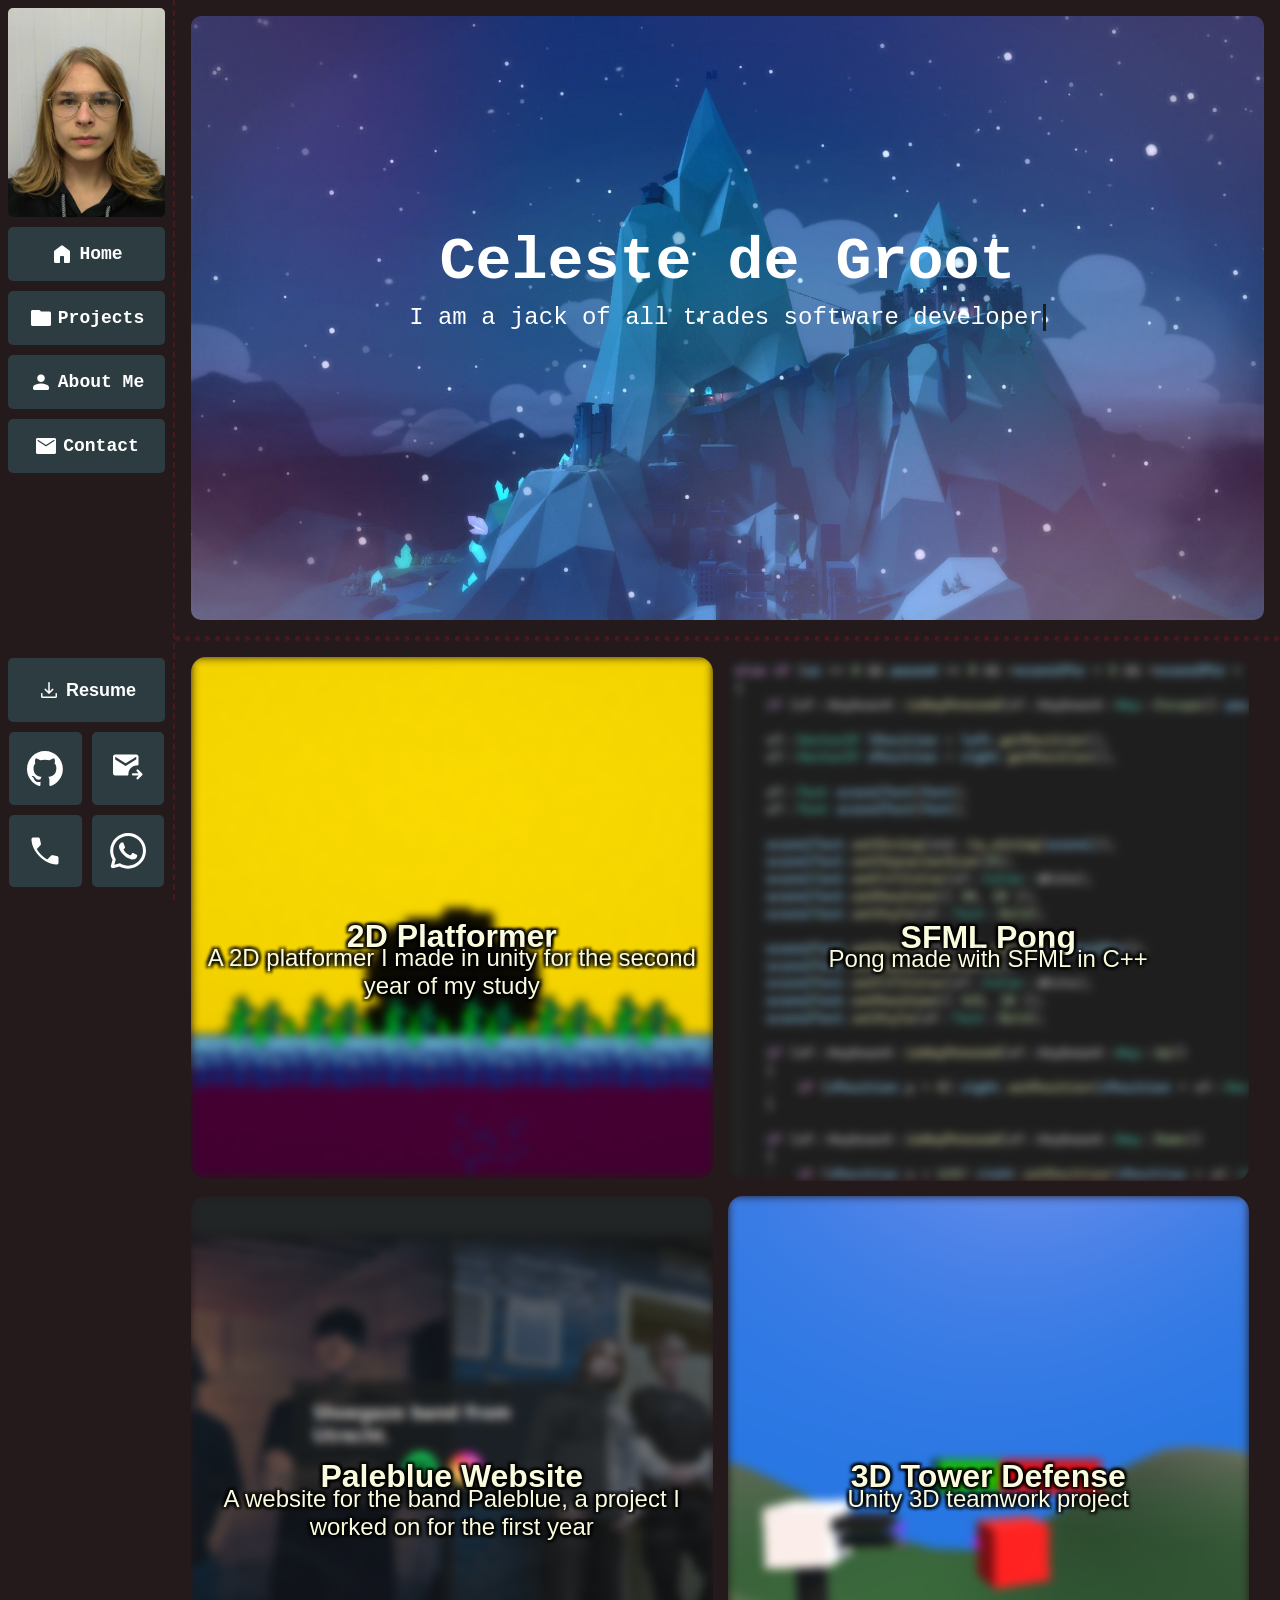
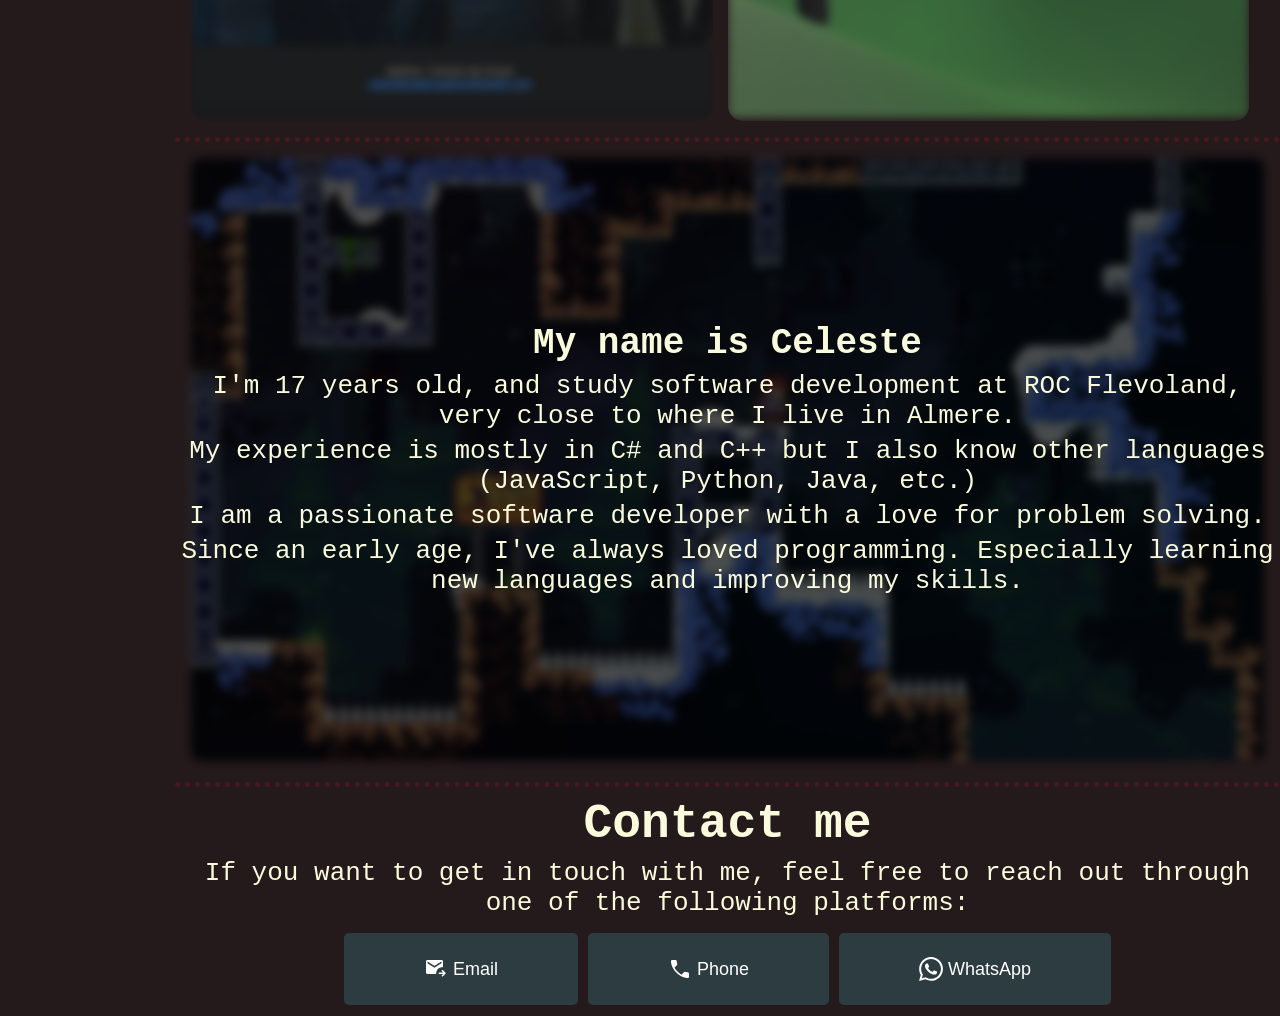
<file: index.html>
<!DOCTYPE html>
<html lang="en">
<head>
    <meta charset="UTF-8">
    <meta name="viewport" content="width=device-width, initial-scale=1.0">
    <title>Celeste - Portfolio</title>
    <link rel="icon" type="image/x-icon" href="/images/favicon.png">
    <link rel="stylesheet" href="https://fonts.googleapis.com/css2?family=Material+Symbols+Rounded:opsz,wght,FILL,GRAD@20..48,100..700,0..1,-50..200"/>
    <link rel="stylesheet" href="styles.css">
</head>
<body>
    <div class="page-container">
        <div class="nav-bar">
            <img src="/images/portrait.png" draggable="false" alt="Portrait of Celeste">

            <a href="/#home"><i class="material-symbols-rounded">home</i>Home</a>
            <a href="/#projects"><i class="material-symbols-rounded">folder</i>Projects</a>
            <a href="/#about"><i class="material-symbols-rounded">person</i>About Me</a>
            <a href="/#contact"><i class="material-symbols-rounded">mail</i>Contact</a>

            <div class="nav-bar-mid">
                <form method="get" action="/CV.pdf">
                    <button type="submit">
                        <i class="material-symbols-rounded">download</i>Resume
                    </button>
                </form>
            </div>

            <div class="nav-bar-bottom">
                <button type="button" onclick="window.open('https://github.com/celestedegroot', 'blank').focus();">
                    <img src="/images/github-mark-white.svg" draggable="false" alt="Github">
                </button>

                <button type="button" onclick="window.location.href='mailto:celestemakesgames@gmail.com';">
                    <i class="material-symbols-rounded">outgoing_mail</i>
                </button>

                <button type="button" onclick="window.location.href='tel:+31618553603';">
                    <i class="material-symbols-rounded">call</i>
                </button>

                <button type="button" onclick="window.open('https://wa.me/qr/Q57EPA2IT5N6C1', 'blank').focus();">
                    <img src="/images/Digital_Glyph_White.svg" draggable="false" alt="WhatsApp">
                </button>
            </div>
        </div>

        <div class="content">
            <div class="home" id="home">
                <img src="/images/celestemountain.jpg" draggable="false" alt="Background image of a mountain">
                <h1>Celeste de Groot</h1>
                <p>I am a jack of all trades software developer</p>
            </div>

            <div class="projects" id="projects">
                <button type="button" onclick="window.open('https://github.com/celestedegroot/2D', 'blank').focus();">
                    <h2>2D Platformer</h2>
                    <p>A 2D platformer I made in unity for the second year of my study</p>
                    <img src="/images/2d-platformer-bg.png" draggable="false" alt="2d-platformer preview">
                </button>

                <button type="button" onclick="window.open('https://github.com/celestedegroot/Pong-Cpp', 'blank').focus();">
                    <h2>SFML Pong</h2>
                    <p>Pong made with SFML in C++</p>
                    <img src="/images/sfml-pong-bg.png" draggable="false" alt="sfml-pong preview">
                </button>

                <button type="button" onclick="window.open('https://paleblue.celeste.games', 'blank').focus();">
                    <h2>Paleblue Website</h2>
                    <p>A website for the band Paleblue, a project I worked on for the first year</p>
                    <img src="/images/paleblue-website-bg.png" draggable="false" alt="paleblue-website preview">
                </button>

                <button type="button" onclick="window.open('https://github.com/celestedegroot/TD-Project', 'blank').focus();">
                    <h2>3D Tower Defense</h2>
                    <p>Unity 3D teamwork project</p>
                    <img src="/images/td-bg.png" draggable="false" alt="3d-tower-defense preview">
                </button>
            </div>

            <div class="about" id="about">
                <img src="/images/about-bg.jpg" draggable="false" alt="About me background image">
                <div class="about-text">
                    <h2>My name is Celeste</h2>
                    <p>I'm 17 years old, and study software development at ROC Flevoland, very close to where I live in Almere.</p>
                    <p>My experience is mostly in C# and C++ but I also know other languages (JavaScript, Python, Java, etc.)</p>
                    <p>I am a passionate software developer with a love for problem solving.</p>
                    <p>Since an early age, I've always loved programming. Especially learning new languages and improving my skills.</p>
                </div>
            </div>

            <div class="contact" id="contact">
                <h1>Contact me</h1>
                <p>If you want to get in touch with me, feel free to reach out through one of the following platforms:</p>
                <div class="contact-links">
                    <button onclick="window.location.href='mailto:celestemakesgames@gmail.com'">
                        <i class="material-symbols-rounded">outgoing_mail</i>
                        Email
                    </button>

                    <button onclick="window.location.href='tel:+31618553603'">
                        <i class="material-symbols-rounded">call</i>
                        Phone
                    </button>

                    <button onclick="window.open('https://wa.me/qr/Q57EPA2IT5N6C1', 'blank').focus();">
                        <img src="/images/Digital_Glyph_White.svg" draggable="false" alt="WhatsApp">
                        WhatsApp
                    </button>
                </div>
            </div>
        </div>
    </div>
</body>
</html>
</file>
<file: styles.css>
* {
    margin: 0;
    padding: 0;
    box-sizing: border-box;
    color: rgb(250, 250, 220);
}

body {
    background-color: rgb(36, 25, 27);
    font-family: 'JetBrains Mono', monospace;
    height: 100%;
}

html {
    scroll-behavior: smooth;
}

html::-webkit-scrollbar {
    width: 0px;
}

.page-container {
    display: flex;
    flex-direction: row;
    height: 100%;
    width: 100%;
}

.nav-bar {
    position: fixed;
    z-index: 1;
    height: 100%;
    width: 175px;
    display: flex;
    justify-content: flex-start;
    border-style: none dashed none none;
    border-color: rgb(70, 25, 30);
    border-width: 2px;
    background-color: rgb(36, 25, 27);
    flex-direction: column;
    padding: 3px;
}

.material-symbols-rounded {
  font-variation-settings:
  'FILL' 1,
  'wght' 400,
  'GRAD' 0,
  'opsz' 48;
}

.content {
    width: calc(100% - 175px);
    position: static;
    overflow: auto;
    margin-left: 175px;
}

.nav-bar img {
    border-radius: 5px;
    margin: 5px;
    display: block;
    object-fit: cover;
}

.nav-bar a {
    display: block;
    background-color: rgb(45, 60, 65);
    color: rgb(255, 255, 255);
    padding: 15px 20px;
    border-radius: 5px;
    margin: 5px;
    gap: 5px;
    text-decoration: none;
    display: flex;
    align-content: center;
    justify-content: center;
    align-items: center;
    text-align: center;
    font-weight: bold;
    font-size: 18px;
    transition: all 0.2s ease-in-out;
}

.nav-bar a i {
    color: rgb(255, 255, 255);
}

.nav-bar a:hover {
    background-color: rgb(60, 75, 80);
    transform: scale(1.02);
}

.nav-bar-mid {
    margin-top: auto;
    display: flex;
    align-items: center;
    justify-content: center;
}

.nav-bar-mid form {
    width: 100%;
    margin: 5px;
    margin-bottom: 10px;
}

.nav-bar-mid button {
    background-color: rgb(45, 60, 65);
    position: relative;
    font-size: 18px;
    font-weight: bold;
    color: rgb(255, 255, 255);
    width: 100%;
    padding: 20px 10px;
    gap: 5px;
    border: none;
    border-radius: 5px;
    display: flex;
    align-items: center;
    justify-content: center;
    cursor: pointer;
    transition: all 0.2s ease-in-out;
}

.nav-bar-mid button i {
    color: rgb(255, 255, 255);
}

.nav-bar-mid button:hover {
    background-color: rgb(60, 75, 80);
    transform: scale(1.05);
}

.nav-bar-bottom {
    margin-top: 0;
    margin-bottom: 10px;
    display: flex;
    flex-direction: row;
    flex-wrap: wrap;
    gap: 10px;
    align-items: center;
    justify-content: center;
}

.nav-bar-bottom button {
    position: relative;
    width: 72.5px;
    height: 72.5px;
    background-color: rgb(45, 60, 65);
    border: none;
    border-radius: 5px;
    display: flex;
    align-items: center;
    justify-content: center;
    cursor: pointer;
    transition: all 0.2s ease-in-out;
}

.nav-bar-bottom button img {
    position: relative;
    width: 50%;
    height: 50%;
    object-fit: contain;
    margin: 0;
}

.nav-bar-bottom button:hover {
    background-color: rgb(60, 75, 80);
    transform: scale(1.05);
}

.nav-bar-bottom button i {
    color: rgb(255, 255, 255);
    font-size: 36px;
}

.home {
    position: relative;
    text-align: center;
    display: flex;
    justify-content: center;
    align-items: center;
    width: 100%;
    padding: 1rem;
    border-style: none none dotted none;
    border-color: rgb(70, 25, 30);
    border-width: 5px;
}

.home img {
    position: relative;
    width: 100%;
    height: auto;
    object-fit: cover;
    border-radius: 10px;
}

.home h1 {
    z-index: 1;
    position: absolute;
    font-size: 60px;
    font-weight: bold;
    color: rgb(255, 255, 255);
    margin-bottom: 7rem;
}

.home p {
    z-index: 1;
    overflow: hidden;
    border-right: .15em solid rgb(30, 30, 30);
    white-space: nowrap;
    margin: 0 auto;
    position: absolute;
    font-size: 24px;
    color: rgb(255, 255, 255);
    animation: typing 3s steps(44, end), blink-caret .75s step-end infinite;
}

@keyframes typing {
  from { width: 0 }
  to { width: 44ch }
}

@keyframes blink-caret {
  from, to { border-color: transparent }
  50% { border-color: rgb(70, 25, 30); }
}

.projects {
    width: 100%;
    display: flex;
    flex-wrap: wrap;
    gap: 15px;
    padding: 1rem;
    border-style: none none dotted none;
    border-color: rgb(70, 25, 30);
    border-width: 5px;
}

.projects button {
    width: calc(50% - 15px);
    height: max-content;
    border-radius: 15px;
    text-decoration: none;
    position: relative;
    border: none;
    overflow: hidden;
    cursor: pointer;
    background-color: transparent;
    transition: all 0.2s ease-in-out;
}

.projects button img {
    position: relative;
    width: 100%;
    height: 100%;
    object-fit: cover;
    filter: brightness(0.75);
    filter: blur(5px);
    transition: all 0.2s ease-in-out;
}

.projects button:hover{
    transform: scale(1.01);
}

.projects button:hover img {
    transform: scale(1.01);
    filter: brightness(1);
    filter: blur(0px);
}

.projects button h2 {
    z-index: 1;
    left: 0;
    position: absolute;
    text-align: center;
    font-size: 32px;
    width: 100%;
    top: 50%;
    text-shadow: -2px -2px 3px black, 2px -2px 3px black, -2px 2px 3px black, 2px 2px 3px black;
}

.projects button p {
    z-index: 1;
    left: 0;
    position: absolute;
    text-align: center;
    font-size: 24px;
    width: 100%;
    top: 55%;
    text-shadow: -2px -2px 3px black, 2px -2px 3px black, -2px 2px 3px black, 2px 2px 3px black;
}

.about {
    position: relative;
    width: 100%;
    padding: 1rem;
    border-style: none none dotted none;
    border-color: rgb(70, 25, 30);
    border-width: 5px;
}

.about img {
    width: 100%;
    height: auto;
    object-fit: cover;
    border-radius: 10px;
    filter: blur(5px) brightness(0.3);
}

.about-text {
    position: absolute;
    top: 50%;
    left: 50%;
    transform: translate(-50%, -50%);
    color: rgb(255, 255, 255);
    text-align: center;
    width: 100%;
}

.about-text h2 {
    font-size: 36px;
    margin-bottom: 7px;
}

.about-text p {
    font-size: 26px;
    margin-bottom: 5px;
}

.contact {
    position: relative;
    width: 100%;
    padding: 10px;
    display: flex;
    align-items: center;
    justify-content: center;
    flex-direction: column;
}

.contact h1 {
    font-size: 48px;
    font-weight: bold;
    margin-bottom: 7px;
    text-align: center;
}

.contact p {
    font-size: 26px;
    margin-bottom: 5px;
    text-align: center;
}

.contact-links {
    display: flex;
    margin-top: 10px;
    gap: 10px;
}

.contact-links button {
    padding: 1.5rem 5rem;
    font-size: 18px;
    border: none;
    border-radius: 5px;
    cursor: pointer;
    display: flex;
    align-items: center;
    justify-content: center;
    gap: 5px;
    background-color: rgb(45, 60, 65);
    color: rgb(255, 255, 255);
    transition: all 0.2s ease-in-out;
}

.contact-links button i {
    color: rgb(255, 255, 255);
}

.contact-links button:hover {
    background-color: rgb(60, 75, 80);
    transform: scale(1.02);
}

.contact-links button img {
    width: 24px;
    height: 24px;
}
</file>
